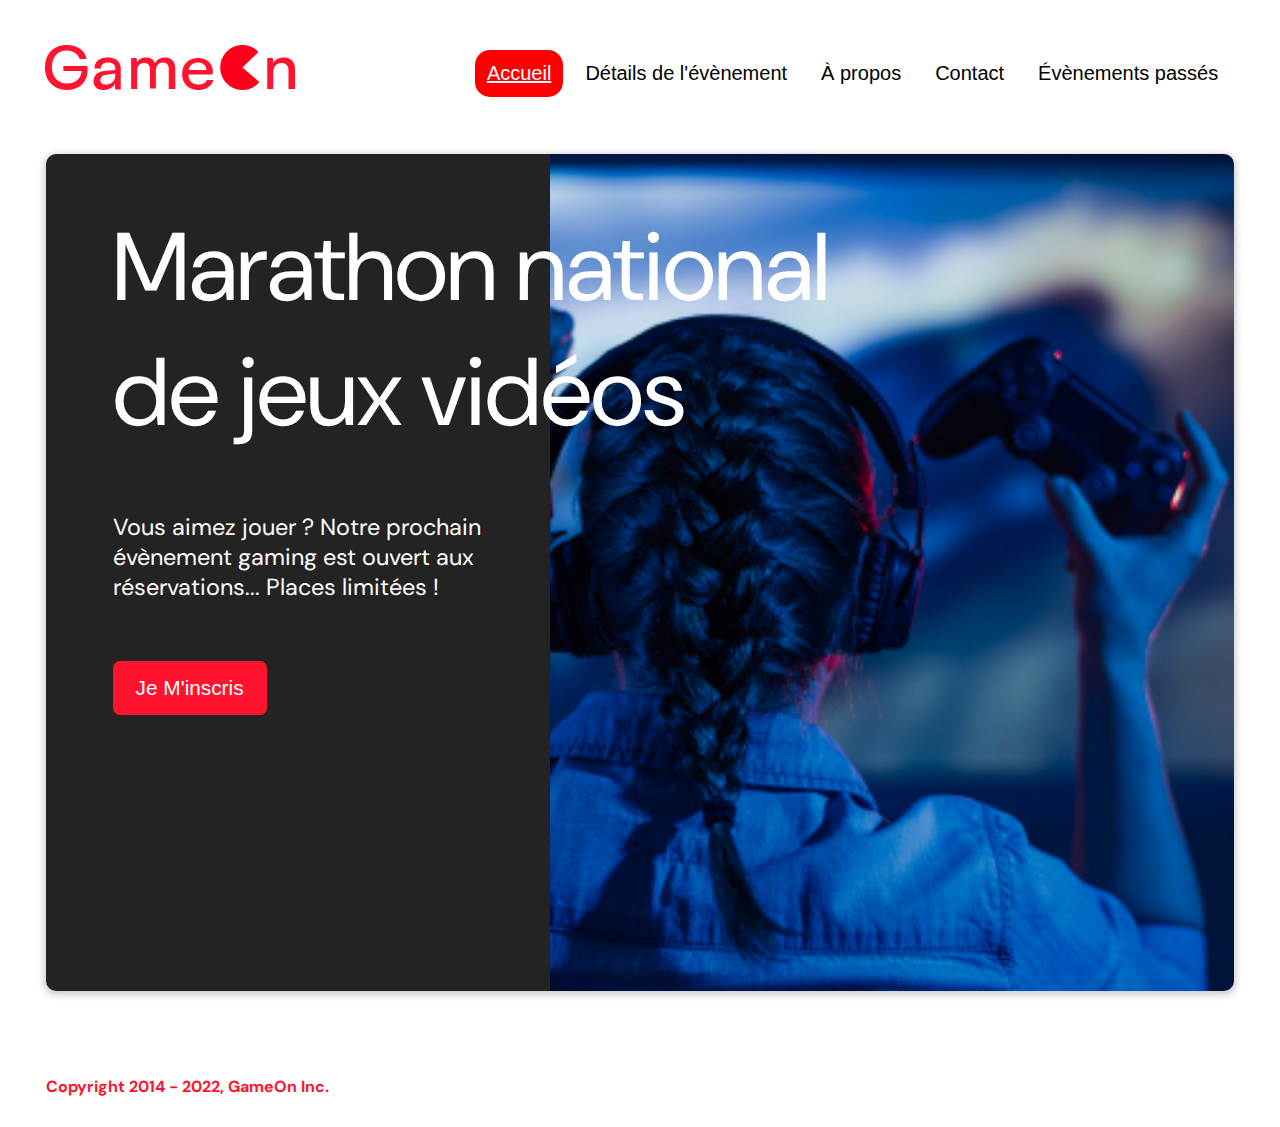
<file: index.html>
<!DOCTYPE html>
<html lang="en">
  <head>
    <meta charset="utf-8" />
    <title>Reservation</title>
    <meta name="viewport" content="width=device-width,initial-scale=1" />
    <link rel="stylesheet" href="./modal.css" />
    <link
      rel="stylesheet"
      href="https://cdnjs.cloudflare.com/ajax/libs/font-awesome/4.7.0/css/font-awesome.min.css"
    />
    <link
      href="https://fonts.googleapis.com/css?family=DM+Sans"
      rel="stylesheet"
    />
  </head>
  <body>
    <div class="topnav " id="myTopnav">
      <div class="header-logo">
        <img alt="logo" src="assets/images/Logo.png"  />
      </div>
      <div class="main-navbar">
        <a href="javascript:void(0);" class="icon">
          <i class="fa fa-bars"></i>
        </a>
        <a href="#" class="active"><span>Accueil</span></a>
        <a href="#"><span>Détails de l'évènement</span></a>
        <a href="#"><span>À propos</span></a>
        <a href="#"><span>Contact</span></a>
        <a href="#"><span>Évènements passés</span></a>
      </div>
    </div>
    <main>
      <div class="hero-section">
        <div class="hero-content">
          <h1 class="hero-headline">
            Marathon national<br />
            de jeux vidéos
          </h1>
          <p class="hero-text">
            Vous aimez jouer ? Notre prochain évènement gaming est ouvert aux
            réservations... Places limitées !
          </p>
          <button class="btn-signup modal-btn">je m'inscris</button>
        </div>
        <div class="hero-img">
          <img src="assets/images/bg_img.jpg" alt="img" />
        </div>
        <button class="btn-signup modal-btn">je m'inscris</button>
      </div>

      <div class="bground">
        <div class="content">
          <span class="close"></span>
          <div class="modal-body">
            <form name="reserve" action="index.html" method="post">
              <div class="formData">
                <label for="first">Prénom</label><br />
                <input
                  class="text-control"
                  type="text"
                  id="first"
                  name="first"
                  minlength="2"
                /><br />
              </div>
              <div class="formData">
                <label for="last">Nom</label><br />
                <input
                  class="text-control"
                  type="text"
                  id="last"
                  name="last"
                /><br />
              </div>
              <div class="formData">
                <label for="email">E-mail</label><br />
                <input
                  class="text-control"
                  type="email"
                  id="email"
                  name="email"
                /><br />
              </div>
              <div class="formData">
                <label for="birthdate">Date de naissance</label><br />
                <input
                  class="text-control"
                  type="date"
                  id="birthdate"
                  name="birthdate"
                /><br />
              </div>
              <div class="formData">
                <label for="quantity"
                  >À combien de tournois GameOn avez-vous déjà participé
                  ?</label
                ><br />
                <input
                  type="number"
                  class="text-control"
                  id="quantity"
                  name="quantity"
                  min="0"
                  max="99"
                />
              </div>
              <p class="text-label">
                A quel tournoi souhaitez-vous participer cette année ?
              </p>
              <div class="formData">
                <input
                  class="checkbox-input"
                  type="radio"
                  id="location1"
                  name="location"
                  value="New York"
                />
                <label class="checkbox-label" for="location1">
                  <span class="checkbox-icon"></span>
                  New York</label
                >
                <input
                  class="checkbox-input"
                  type="radio"
                  id="location2"
                  name="location"
                  value="San Francisco"
                />
                <label class="checkbox-label" for="location2">
                  <span class="checkbox-icon"></span>
                  San Francisco</label
                >
                <input
                  class="checkbox-input"
                  type="radio"
                  id="location3"
                  name="location"
                  value="Seattle"
                />
                <label class="checkbox-label" for="location3">
                  <span class="checkbox-icon"></span>
                  Seattle</label
                >
                <input
                  class="checkbox-input"
                  type="radio"
                  id="location4"
                  name="location"
                  value="Chicago"
                />
                <label class="checkbox-label" for="location4">
                  <span class="checkbox-icon"></span>
                  Chicago</label
                >
                <input
                  class="checkbox-input"
                  type="radio"
                  id="location5"
                  name="location"
                  value="Boston"
                />
                <label class="checkbox-label" for="location5">
                  <span class="checkbox-icon"></span>
                  Boston</label
                >
                <input
                  class="checkbox-input"
                  type="radio"
                  id="location6"
                  name="location"
                  value="Portland"
                />
                <label class="checkbox-label" for="location6">
                  <span class="checkbox-icon"></span>
                  Portland</label
                >
              </div>

              <div class="formData">
                <input
                  name="checkbox1"
                  class="checkbox-input"
                  type="checkbox"
                  id="checkbox1"
                />
                <label class="checkbox2-label" for="checkbox1" >
                  <span class="checkbox-icon"></span>
                  J'ai lu et accepté les conditions d'utilisation.
                </label>
                <br />
                <!-- </div>
              <div class="formData"> -->
                <input class="checkbox-input" type="checkbox" id="checkbox2" />
                <label class="checkbox2-label" for="checkbox2">
                  <span class="checkbox-icon"></span>
                  Je souhaite être prévenu des prochains évènements.
                </label>
                <br />
              </div>
              <input
                class="btn-submit button"
                type="submit"
                value="C'est parti"
              />
            </form>
          </div>
          <div class="thanks thanks--unvisible">
            <span class="close"></span>
            <p>
              Merci !<br />
              Votre réservation a été reçue.
            </p>
            <input
            class="btn-close button"
            type="submit"
            value="Fermer"
          />
          </div>
        </div>
      </div>
    </main>
    <footer>
      <p class="copyrights">Copyright 2014 - 2022, GameOn Inc.</p>
    </footer>
    <script type="module" src="./js/index.js" ></script>
  </body>
</html>
</file>
<file: modal.css>
:root {
  --font-default: "DM Sans", Arial, Helvetica, sans-serif;
  --font-slab: var(--font-default);
  --modal-duration: 0.8s;
}
* {
  box-sizing: border-box;
  margin: 0;
  padding: 0;
}
/* Landing Page */

body {
  margin: 0;
  display: flex;
  flex-direction: column;
  font-family: var(--font-default);
  font-size: 18px;
  max-width: 1300px;
  margin: 0 auto;
}

p {
  margin-bottom: 0;
  padding: 0.5vw;
}

img {
  padding-right: 1rem;
}

.topnav {
  overflow: hidden;
  padding: 3.5%;
}
.header-logo {
    float: left;
}
.main-navbar {
    float: right;
}
@media screen and (max-width: 1110px) {
  .main-navbar {
    float: left;
  }
}
@media screen and (max-width: 768px) {
  .main-navbar {
    float: right;
  }
}
@media screen and (max-width: 500px) {
  .topnav {
    padding: 3.5%;
    position: sticky;
    top: 0;
    z-index: 3;
    background: white;
  }
}
.topnav a {
  float: left;
  display: block;
  color: #000000;
  text-align: center;
  padding: 12px 12px;
  margin: 5px;
  text-decoration: none;
  font-size: 20px;
  font-family: Roboto, sans-serif;
}

.topnav a:hover {
  background-color: #ff0000;
  color: #ffffff;
  border-radius: 15px;
}

.topnav a.active  {
  background-color: #ff0000;
  color: #ffffff;
  border-radius: 15px;
  text-decoration: underline;
}

.topnav .icon {
  display: none;
}

@media screen and (max-width: 768px) {
  .topnav a {display: none;}
  .topnav a.icon {
    display: block;
  }
}

@media screen and (max-width: 768px) {
  .topnav.responsive{
    position: relative;
    
  }
  .topnav.responsive a {
    float: none;
    display: block;
    text-align: left;
    clear: both;
  }
  .topnav.responsive a.icon {
    display: block;
    float: right;
    width: fit-content;
  }
}

@media screen and (max-width: 540px){
  .topnav.responsive a.icon {
    position: absolute;
    top: 15px;
    right: 15px;
  }
}

main {
  font-size: 130%;
  font-weight: bolder;
  color: black;
  padding-top: 0.5vw;
  padding-left: 2vw;
  padding-right: 2vw;
  margin: 1px 20px 15px;
  border-radius: 2rem;
  text-align: justify;
}

.modal-btn {
  font-size: 145%;
  background: #fe142f;
  display: flex;
  margin: auto;
  padding: 2em;
  color: #fff;
  padding: 0.75rem 2.5rem;
  border-radius: 1rem;
  cursor: pointer;
}

.modal-btn:hover {
  background: #3876ac;
}

.footer {
  margin: 20px;
  padding: 10px;
  font-family: var(--font-slab);
}

/* Modal form */

.button {
  background: #fe142f;
  margin-top: 0.5em;
  padding: 1em;
  color: #fff;
  border-radius: 15px;
  cursor: pointer;
  font-size: 16px;
}

.button:hover {
  background: #3876ac;
}

.smFont {
  font-size: 16px;
}

.bground {
  display: none;
  position: fixed;
  z-index: 1;
  left: 0;
  top: 0;
  height: 100%;
  width: 100%;
  overflow: auto;
  background-color: rgba(26, 39, 156, 0.4);
}

/* animation ouverture fermeture de la modale */
.bground--close{
  display: block;
  animation: modalclose var(--modal-duration) both;
}

.bground--open{
  animation: bgmodalopen var(--modal-duration) both;
  display: block;
}

.content {
  margin: 5% auto;
  width: 100%;
  max-width: 500px;
  background: #232323;
  border-radius: 10px;
  overflow: hidden;
  position: relative;
  color: #fff;
  padding-top: 10px;
}
/* animation ouverture fermeture du contenu (formulaire) de la modal */
.content--open{
  animation: modalopen var(--modal-duration) both;
}
.content--close{
  animation: reversemodalopen var(--modal-duration) both;
}

.modal-body {
  padding: 15px 8%;
  margin: 15px auto;
}

@media screen and (max-width: 500px ){
  .bground{
    background-color: transparent;
  }
  .content{
    margin:91px auto;

  }
}

label {
  font-family: var(--font-default);
  font-size: 17px;
  font-weight: normal;
  display: inline-block;
  margin-bottom: 11px;
}
input {
  padding: 8px;
  border: 0.8px solid #ccc;
  outline: none;
}
.text-control {
  margin: 0;
  padding: 8px;
  width: 100%;
  border-radius: 8px;
  font-size: 20px;
  height: 48px;
}
.formData[data-error]::after {
  content: attr(data-error);
  font-size: 0.4em;
  color: #e54858;
  display: block;
  margin-top: 7px;
  margin-bottom: 7px;
  text-align: right;
  line-height: 0.3;
  opacity: 0;
  transition: 0.3s;
}
.formData[data-error-visible="true"]::after {
  opacity: 1;
}
.formData[data-error-visible="true"] .text-control {
  border: 2px solid #e54858;
}
/* 
input[data-error]::after {
    content: attr(data-error);
    font-size: 0.4em;
    color: red;
} */
.checkbox-label,
.checkbox2-label {
  position: relative;
  margin-left: 36px;
  font-size: 12px;
  font-weight: normal;
}
.checkbox-label .checkbox-icon,
.checkbox2-label .checkbox-icon {
  display: block;
  width: 20px;
  height: 20px;
  border: 2px solid #279e7a;
  border-radius: 50%;
  text-indent: 29px;
  white-space: nowrap;
  position: absolute;
  left: -30px;
  top: -1px;
  transition: 0.3s;
}
.checkbox-label .checkbox-icon::after,
.checkbox2-label .checkbox-icon::after {
  content: "";
  width: 13px;
  height: 13px;
  background-color: #279e7a;
  border-radius: 50%;
  text-indent: 29px;
  white-space: nowrap;
  position: absolute;
  left: 50%;
  top: 50%;
  transform: translate(-50%, -50%);
  transition: 0.3s;
  opacity: 0;
}
.checkbox-input {
  display: none;
}
.checkbox-input:checked + .checkbox-label .checkbox-icon::after,
.checkbox-input:checked + .checkbox2-label .checkbox-icon::after {
  opacity: 1;
}
.checkbox-input:checked + .checkbox2-label .checkbox-icon {
  background: #279e7a;
}
.checkbox2-label .checkbox-icon {
  border-radius: 4px;
  border: 0;
  background: #c4c4c4;
}
.checkbox2-label .checkbox-icon::after {
  width: 7px;
  height: 4px;
  border-radius: 2px;
  background: transparent;
  border: 2px solid transparent;
  border-bottom-color: #fff;
  border-left-color: #fff;
  transform: rotate(-55deg);
  left: 21%;
  top: 19%;
}
.close {
  position: absolute;
  right: 15px;
  top: 15px;
  width: 32px;
  height: 32px;
  opacity: 1;
  cursor: pointer;
  transform: scale(0.7);
}
.close:before,
.close:after {
  position: absolute;
  left: 15px;
  content: " ";
  height: 33px;
  width: 3px;
  background-color: #fff;
}
.close:before {
  transform: rotate(45deg);
}
.close:after {
  transform: rotate(-45deg);
}
.btn-submit,
.btn-signup, 
.btn-close{
  background: #fe142f;
  display: block;
  margin: 0 auto;
  border-radius: 7px;
  font-size: 1rem;
  padding: 12px 82px;
  color: #fff;
  cursor: pointer;
  border: 0;
}

.btn-close{
  position: absolute;
  bottom: 21px;
}
/* custom select styles */
.custom-select {
  position: relative;
  font-family: Arial;
  font-size: 1.1rem;
  font-weight: normal;
}

.custom-select select {
  display: none;
}
.select-selected {
  background-color: #fff;
}

/* Style the arrow inside the select element: */
.select-selected:after {
  position: absolute;
  content: "";
  top: 10px;
  right: 13px;
  width: 11px;
  height: 11px;
  border: 3px solid transparent;
  border-bottom-color: #f00;
  border-left-color: #f00;
  transform: rotate(-48deg);
  border-radius: 5px 0 5px 0;
}

/* Point the arrow upwards when the select box is open (active): */
.select-selected.select-arrow-active:after {
  transform: rotate(135deg);
  top: 13px;
}

.select-items div,
.select-selected {
  color: #000;
  padding: 11px 16px;
  border: 1px solid transparent;
  border-color: transparent transparent rgba(0, 0, 0, 0.1) transparent;
  cursor: pointer;
  border-radius: 8px;
  height: 48px;
}

/* Style items (options): */
.select-items {
  position: absolute;
  background-color: #fff;
  top: 89%;
  left: 0;
  right: 0;
  z-index: 99;
}

/* Hide the items when the select box is closed: */
.select-hide {
  display: none;
}

.select-items div:hover,
.same-as-selected {
  background-color: rgba(0, 0, 0, 0.1);
}
/* custom select end */
.text-label {
  font-weight: normal;
  font-size: 16px;
}
.hero-section {
  min-height: 93vh;
  border-radius: 10px;
  display: grid;
  grid-template-columns: repeat(12, 1fr);
  overflow: hidden;
  box-shadow: 0 2px 7px 2px rgba(0, 0, 0, 0.2);
  margin-bottom: 10px;
}
.hero-content {
  padding: 51px 67px;
  grid-column: span 4;
  background: #232323;
  color: #fff;
  position: relative;
  text-align: left;
  min-width: 424px;
}
.hero-content::after {
  content: "";
  width: 100%;
  height: 100%;
  background: #232323;
  position: absolute;
  right: -80px;
  top: 0;
}
.hero-content > * {
  position: relative;
  z-index: 1;
}
.hero-headline {
  font-size: 6rem;
  font-weight: normal;
  white-space: nowrap;
}
.hero-text {
  width: 146%;
  font-weight: normal;
  margin-top: 57px;
  padding: 0;
}
.btn-signup {
  outline: none;
  text-transform: capitalize;
  font-size: 1.3rem;
  padding: 15px 23px;
  margin: 0;
  margin-top: 59px;
}
.hero-img {
  grid-column: span 8;
}
.hero-img img {
  width: 100%;
  height: 100%;
  display: block;
  padding: 0;
  object-fit: cover;
  object-position: right;
}
.copyrights {
  color: #fe142f;
  padding: 0;
  font-size: 1rem;
  margin: 60px 0 30px;
  font-weight: bolder;
}
.hero-section > .btn-signup {
  display: none;
}
footer {
  padding-left: 2vw;
  padding-right: 2vw;
  margin: 0 20px;
}
@media screen and (max-width: 960px) {
  .hero-section {
    display: block;
    box-shadow: unset;
  }
  .hero-content {
    background: #fff;
    color: #000;
    padding: 20px;
  }
  .hero-content::after {
    content: unset;
  }
  .hero-content .btn-signup {
    display: none;
  }
  .hero-headline {
    font-size: 3rem;
    white-space: normal;
  }
  .hero-text {
    width: unset;
    font-size: 1.2rem;
  }
  .hero-img img {
    border-radius: 10px;
    margin-top: 40px;
  }
  .hero-section > .btn-signup {
    display: block;
    margin: 32px auto 10px;
    padding: 12px 35px;
  }
  .copyrights {
    margin-top: 50px;
    text-align: center;
  }
}

@keyframes modalopen {
  from {
    opacity: 0;
    transform: translateY(-150px);
  }
  to {
    opacity: 1;
  }
}

@keyframes reversemodalopen {
  0%{
    opacity: 1;
  }
  100%{
    opacity: 0;
    transform: translateY(-150px);
  }
}

@keyframes modalclose {
  from {
    opacity: 1;
    display: block;
  }
  to {
    opacity: 0;
    display: none;
    visibility: hidden;
  }
}

@keyframes bgmodalopen {
  0% {
    opacity: 0;
    display: none;
    visibility: hidden;
  }
  100% {
    opacity: 1;
    display: block;
  }
}

.thanks{
  display: flex;
  flex-direction: column;
  justify-content: center;
  align-items: center;
  padding: 15px 8%;
  margin: 15px auto;
  text-align: center;
  background: #232323;

  position: absolute;
  top: 0;
  bottom: 0;
  left: 0;
  right: 0;

  animation: bgmodalopen 0.5s both;
}
.thanks p{
  margin-bottom: 20px;
}

.thanks--unvisible{
  display: none;
}
</file>
